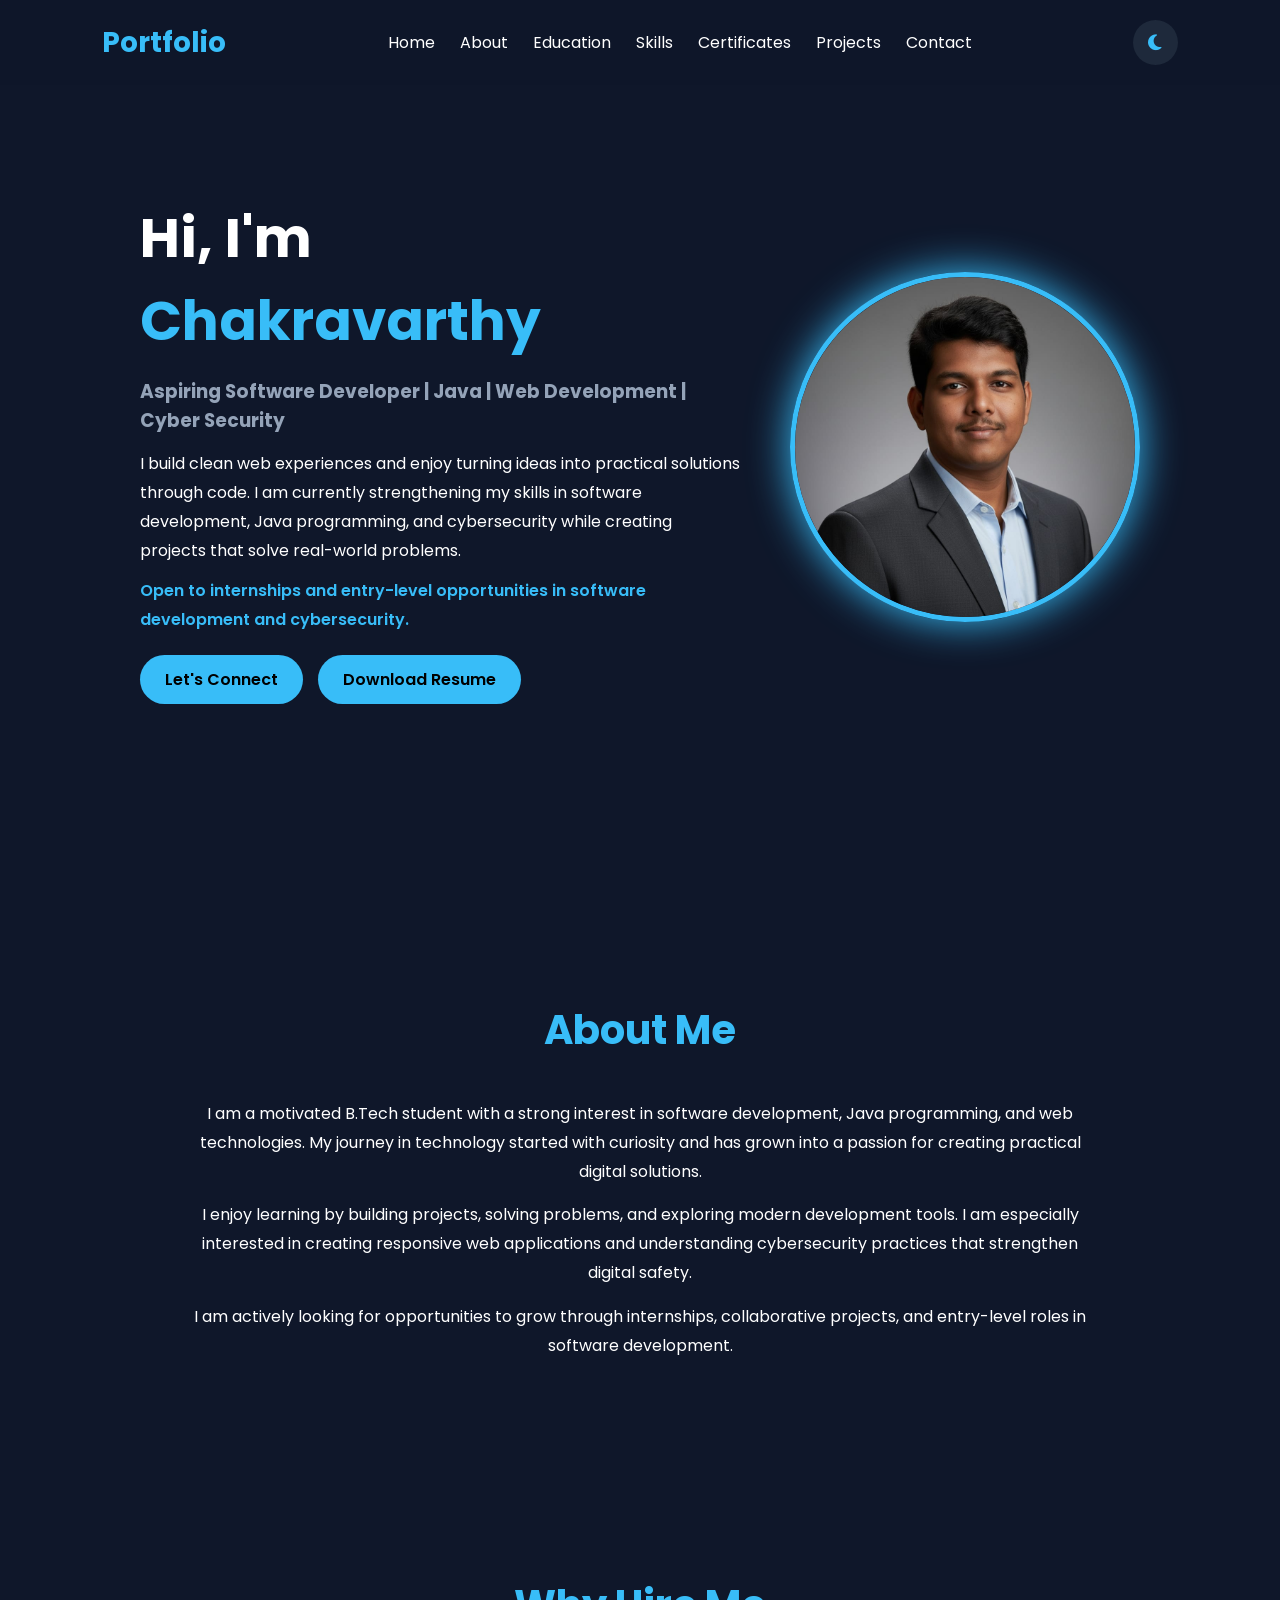
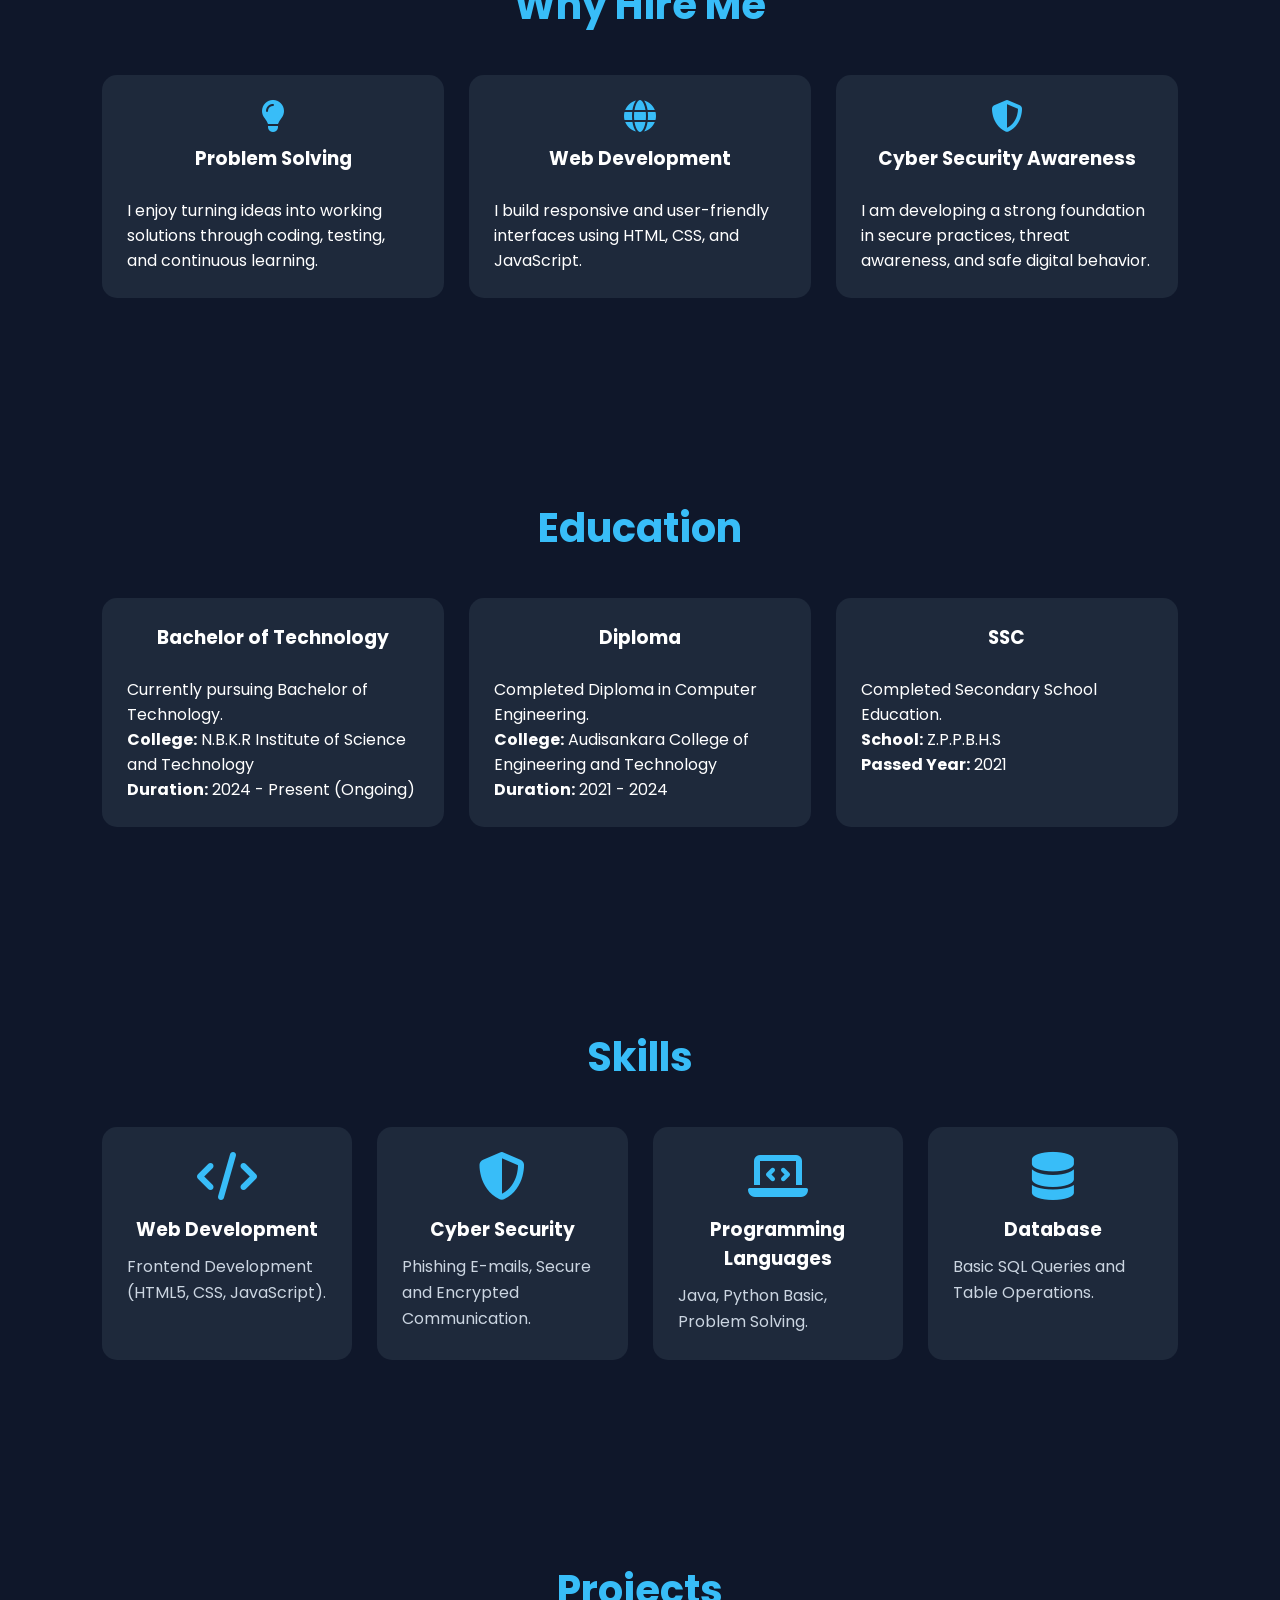
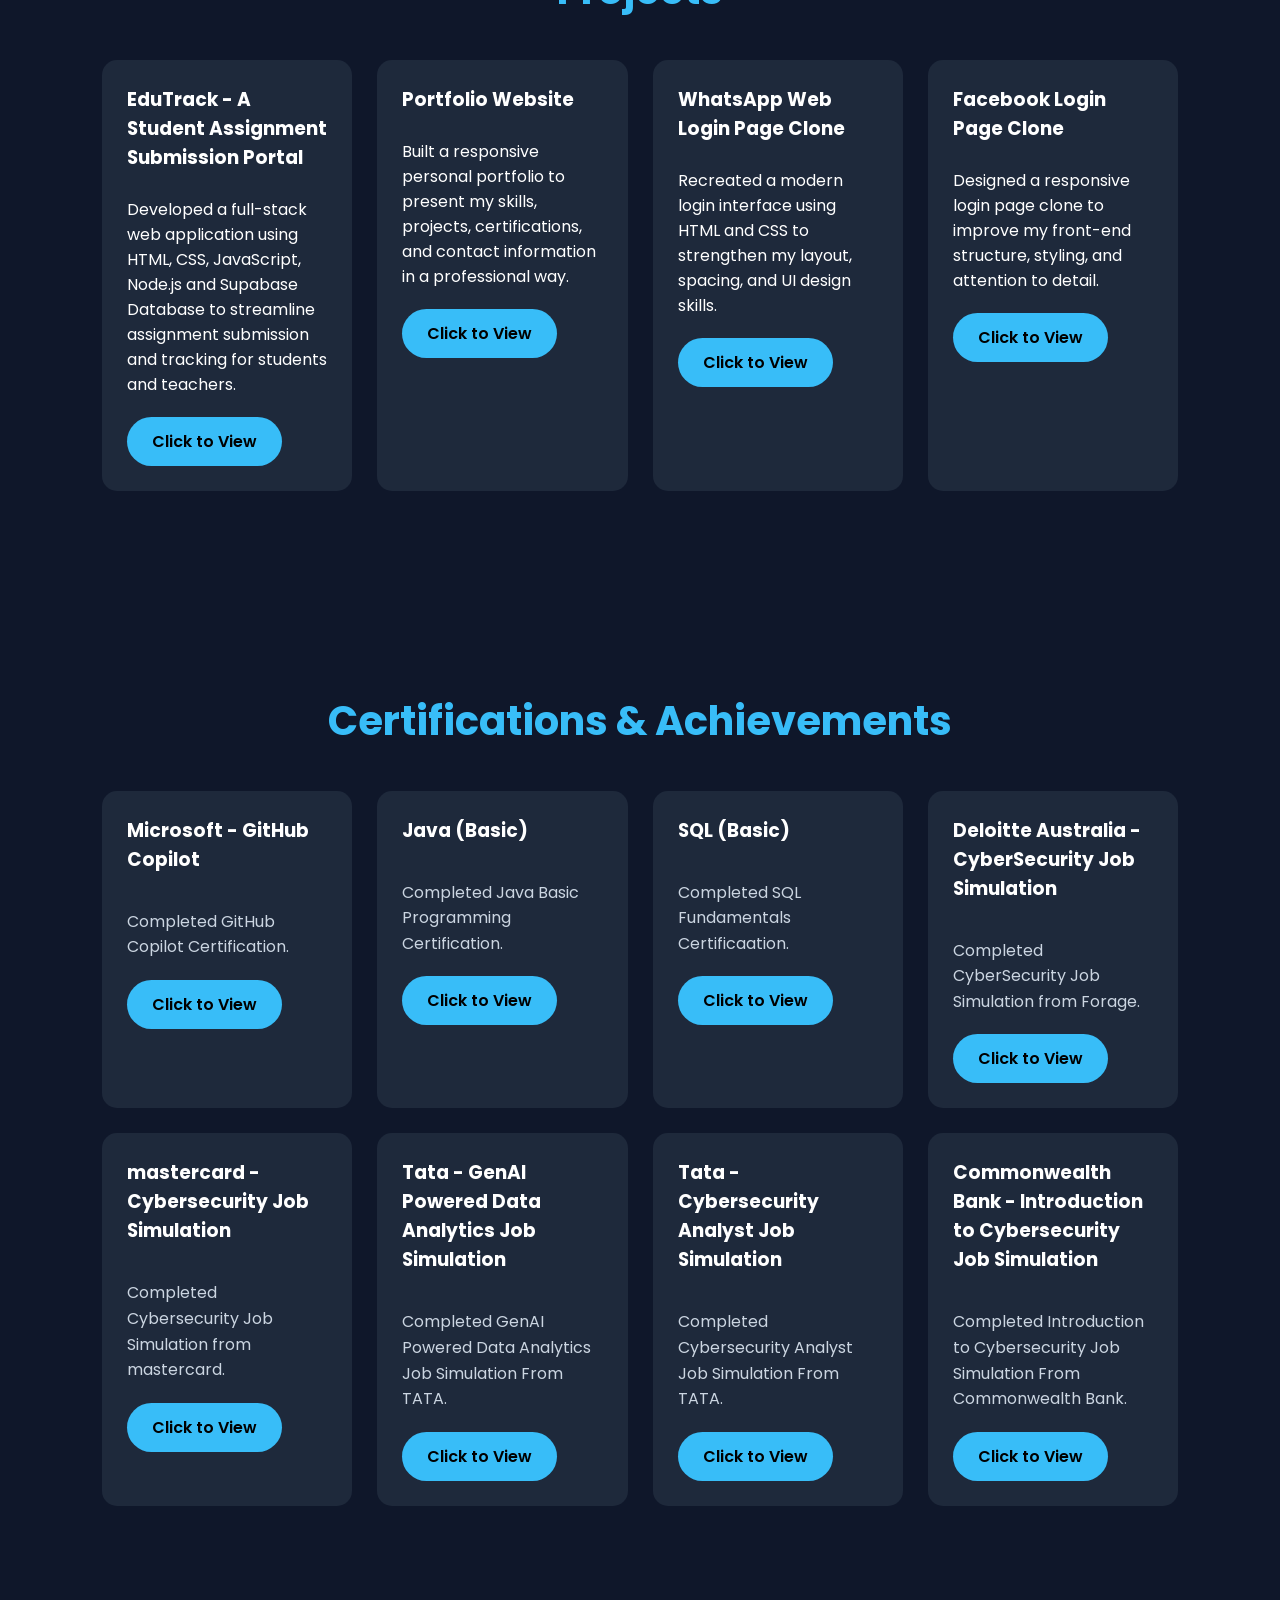
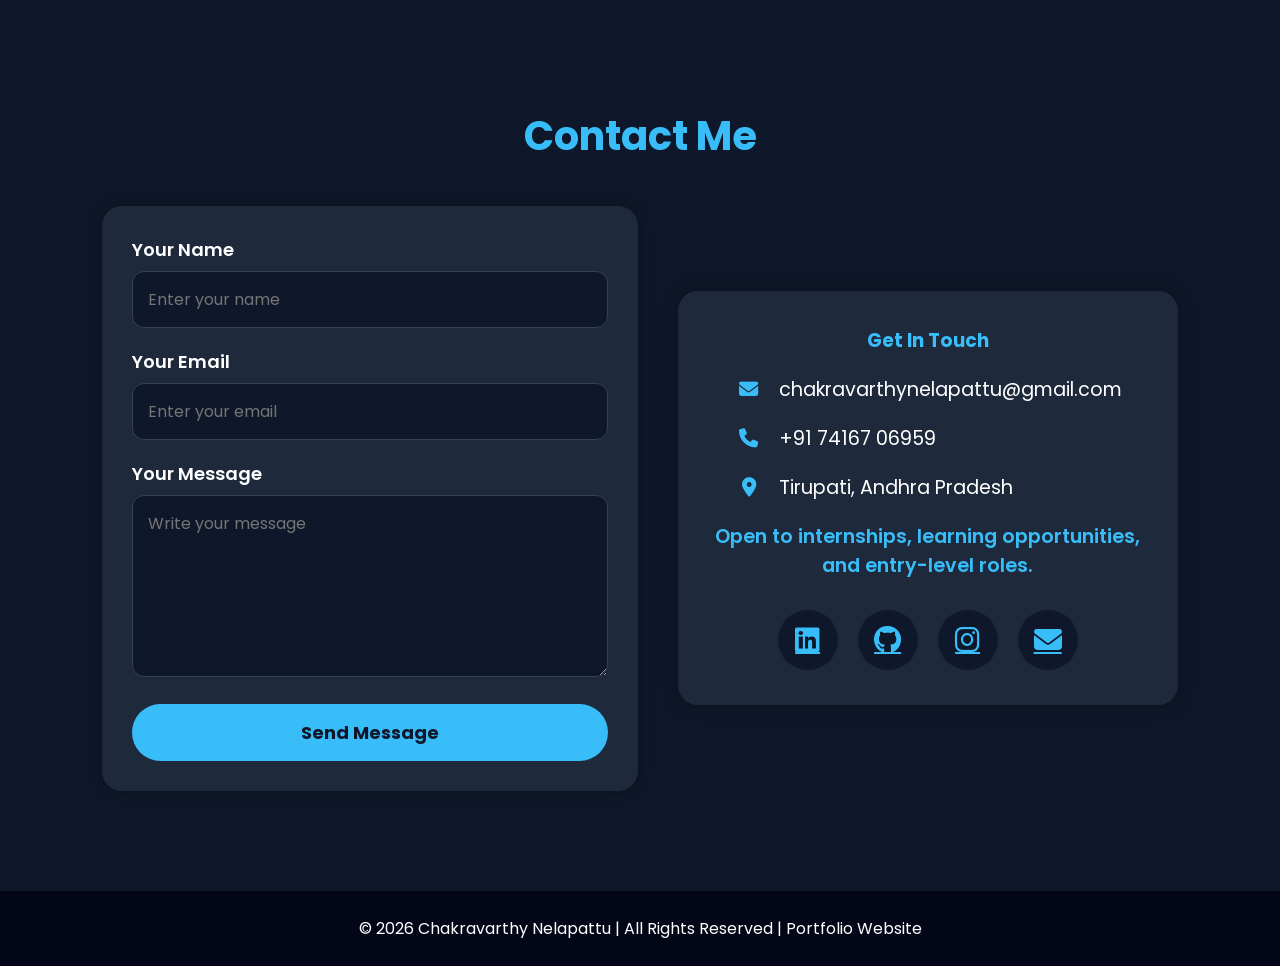
<file: index.html>
<!DOCTYPE html>
<html lang="en">
<head>
    <meta charset="UTF-8">
    <meta name="viewport" content="width=device-width, initial-scale=1.0">
    <title>Personal Portfolio</title>

    <link href="https://fonts.googleapis.com/css2?family=Poppins:wght@300;400;500;600;700&display=swap" rel="stylesheet">

    <link rel="stylesheet" href="https://cdnjs.cloudflare.com/ajax/libs/font-awesome/6.5.1/css/all.min.css">

    <link rel="stylesheet" href="https://cdnjs.cloudflare.com/ajax/libs/font-awesome/6.5.1/css/all.min.css">

    <link rel="stylesheet" href="index.css">
</head>
<body>

<script src="index.js" defer></script>

<header>
    <nav>
        <div class="logo">Portfolio</div>

        <ul>
            <li><a href="#home">Home</a></li>
            <li><a href="#about">About</a></li>
            <li><a href="#education">Education</a></li>
            <li><a href="#skills">Skills</a></li>
            <li><a href="#certifications">Certificates</a></li>
            <li><a href="#projects">Projects</a></li>
            <li><a href="#contact">Contact</a></li>
        </ul>

        <!-- Theme Toggle Button -->
        <button id="theme-toggle">
            <i class="fas fa-moon"></i>
        </button>
    </nav>
</header>

<section class="hero" id="home">
    <div class="hero-content">
        <h1>Hi, I'm <br><span>Chakravarthy</span></h1>

        <h3>Aspiring Software Developer | Java | Web Development | Cyber Security</h3>

        <p>
            I build clean web experiences and enjoy turning ideas into practical solutions through code.
            I am currently strengthening my skills in software development, Java programming,
            and cybersecurity while creating projects that solve real-world problems.
        </p>

        <p class="hero-highlight">
            Open to internships and entry-level opportunities in software development and cybersecurity.
        </p>

        <div class="hero-buttons">
            <a href="#contact" class="btn">Let's Connect</a>
            <a href="Chakravarthy_Resume.pdf" class="btn" target="_blank" rel="noopener noreferrer">Download Resume</a>
        </div>
    </div>

    <div class="hero-image">
        <img src="profile.jpeg" alt="Profile Photo">
    </div>
</section>

<section id="about">
    <h2>About Me</h2>

    <div class="about-box">
        <p>
            I am a motivated B.Tech student with a strong interest in software
            development, Java programming, and web technologies. My journey in
            technology started with curiosity and has grown into a passion for
            creating practical digital solutions.
        </p>

        <p>
            I enjoy learning by building projects, solving problems, and exploring
            modern development tools. I am especially interested in creating
            responsive web applications and understanding cybersecurity practices
            that strengthen digital safety.
        </p>

        <p>
            I am actively looking for opportunities to grow through internships,
            collaborative projects, and entry-level roles in software development.
        </p>
    </div>
</section>

<section id="highlights">
    <h2>Why Hire Me</h2>

    <div class="highlights-container">
        <div class="highlight-card">
            <i class="fas fa-lightbulb"></i>
            <h3>Problem Solving</h3><br>
            <p>I enjoy turning ideas into working solutions through coding, testing, and continuous learning.</p>
        </div>

        <div class="highlight-card">
            <i class="fas fa-globe"></i>
            <h3>Web Development</h3><br>
            <p>I build responsive and user-friendly interfaces using HTML, CSS, and JavaScript.</p>
        </div>

        <div class="highlight-card">
            <i class="fas fa-shield-alt"></i>
            <h3>Cyber Security Awareness</h3><br>
            <p>I am developing a strong foundation in secure practices, threat awareness, and safe digital behavior.</p>
        </div>
    </div>
</section>

<section id="education">
    <h2>Education</h2>

    <div class="education-container">

        <div class="education-card">
            <h3>Bachelor of Technology</h3><br>
            <p>Currently pursuing Bachelor of Technology.</p>
            <p><strong>College:</strong> N.B.K.R Institute of Science and Technology</p>
            <p><strong>Duration:</strong> 2024 - Present (Ongoing)</p>
        </div>

        <div class="education-card">
            <h3>Diploma</h3><br>
            <p>Completed Diploma in Computer Engineering.</p>
            <p><strong>College:</strong> Audisankara College of Engineering and Technology</p>
             <p><strong>Duration:</strong> 2021 - 2024</p>
        </div>

        <div class="education-card">
            <h3>SSC</h3><br>
            <p>Completed Secondary School Education.</p>
            <p><strong>School:</strong> Z.P.P.B.H.S</p>
             <p><strong>Passed Year:</strong> 2021</p>
        </div>

    </div>
</section>

<section id="skills">
    <h2>Skills</h2>

    <div class="skills-container">

        <div class="skill-card">
            <i class="fas fa-code skill-icon"></i>
            <h3>Web Development</h3>
            <p>Frontend Development (HTML5, CSS, JavaScript).</p>
        </div>

        <div class="skill-card">
            <i class="fas fa-shield-halved skill-icon"></i>
            <h3>Cyber Security</h3>
            <p>Phishing E-mails, Secure and Encrypted Communication.</p>
        </div>

        <div class="skill-card">
            <i class="fas fa-laptop-code skill-icon"></i>
            <h3>Programming Languages</h3>
            <p>Java, Python Basic, Problem Solving.</p>
        </div>

        <div class="skill-card">
            <i class="fas fa-database skill-icon"></i>
            <h3>Database</h3>
            <p>Basic SQL Queries and Table Operations.</p>
        </div>

    </div>
</section>

<section id="projects">
    <h2>Projects</h2>

    <div class="projects-container">

        <div class="project-card">
            <h3>EduTrack - A Student Assignment Submission Portal</h3><br>

            <p>
                Developed a full-stack web application using HTML, CSS, JavaScript, Node.js and Supabase Database 
                to streamline assignment submission and tracking for students and teachers.
            </p>

            <a href="https://student-management-swart-one.vercel.app/login"
               target="_blank"
               class="btn">
                Click to View
            </a>
        </div>

        <div class="project-card">
            <h3>Portfolio Website</h3><br>

            <p>
                Built a responsive personal portfolio to present my skills, projects,
                certifications, and contact information in a professional way.
            </p>

            <a href="https://chakri-portfolio-hazel.vercel.app"
               target="_blank"
               class="btn">
                Click to View
            </a>
        </div>
        
        <div class="project-card">
            <h3>WhatsApp Web Login Page Clone</h3><br>

            <p>
                Recreated a modern login interface using HTML and CSS to strengthen
                my layout, spacing, and UI design skills.
            </p>

            <a href="http://127.0.0.1:5500/whatsappweb.html"
               target="_blank"
               class="btn">
                Click to View
            </a>
        </div>

        <div class="project-card">
            <h3>Facebook Login Page Clone</h3><br>

            <p>
                Designed a responsive login page clone to improve my front-end structure,
                styling, and attention to detail.
            </p>

            <a href="http://127.0.0.1:5500/fbloginpage.html"
               target="_blank"
               class="btn">
                Click to View
            </a>
        </div>
                
    </div>

</section>

<section id="certifications">
    <h2>Certifications & Achievements</h2>

    <div class="certificate-container">

        <div class="certificate-card">
            <h3>Microsoft - GitHub Copilot</h3><br>
            <p>Completed GitHub Copilot Certification.</p>

            <a href="https://learn.microsoft.com/en-us/users/chakravarthynelapattu-9902/credentials/75fffac4cc0cf9c3?ref=https%3A%2F%2Fwww.linkedin.com%2F"
               target="_blank"
               class="btn">
                Click to View
            </a>
        </div>
        
        <div class="certificate-card">
            <h3>Java (Basic)</h3><br>
            <p>Completed Java Basic Programming Certification.</p>

            <a href="https://www.hackerrank.com/certificates/iframe/f94b5433518d"
               target="_blank"
               class="btn">
                Click to View
            </a>
        </div>

        <div class="certificate-card">
            <h3>SQL (Basic)</h3><br>
            <p>Completed SQL Fundamentals Certificaation.</p>

            <a href="https://www.hackerrank.com/certificates/iframe/0cfacd9400a4"
               target="_blank"
               class="btn">
                Click to View
            </a>
        </div>

        <div class="certificate-card">
            <h3>Deloitte Australia - CyberSecurity Job Simulation</h3><br>
            <p>Completed CyberSecurity Job Simulation from Forage.</p>

            <a href="https://forage-uploads-prod.s3.amazonaws.com/completion-certificates/9PBTqmSxAf6zZTseP/E9pA6qsdbeyEkp3ti_9PBTqmSxAf6zZTseP_BrNcgiC8cd6vaiHsE_1750866242306_completion_certificate.pdf"
               target="_blank"
               class="btn">
                Click to View
            </a>
        </div>

        <div class="certificate-card">
            <h3>mastercard - Cybersecurity Job Simulation</h3><br>
            <p>Completed Cybersecurity Job Simulation from mastercard.</p>

            <a href="https://www.theforage.com/completion-certificates/mfxGwGDp6WkQmtmTf/vcKAB5yYAgvemepGQ_mfxGwGDp6WkQmtmTf_BrNcgiC8cd6vaiHsE_1780552579574_completion_certificate.pdf"
               target="_blank"
               class="btn">
                Click to View
            </a>
        </div>

        <div class="certificate-card">
            <h3>Tata - GenAI Powered Data Analytics Job Simulation</h3><br>
            <p>Completed GenAI Powered Data Analytics Job Simulation From TATA.</p>

            <a href="https://www.theforage.com/completion-certificates/ifobHAoMjQs9s6bKS/gMTdCXwDdLYoXZ3wG_ifobHAoMjQs9s6bKS_BrNcgiC8cd6vaiHsE_1780485459506_completion_certificate.pdf"
               target="_blank"
               class="btn">
                Click to View
            </a>
        </div>

        <div class="certificate-card">
            <h3>Tata - Cybersecurity Analyst Job Simulation</h3><br>
            <p>Completed Cybersecurity Analyst Job Simulation From TATA.</p>

            <a href="https://www.theforage.com/completion-certificates/ifobHAoMjQs9s6bKS/gmf3ypEXBj2wvfQWC_ifobHAoMjQs9s6bKS_BrNcgiC8cd6vaiHsE_1780981384729_completion_certificate.pdf"
               target="_blank"
               class="btn">
                Click to View
            </a>
        </div>

        <div class="certificate-card">
            <h3>Commonwealth Bank - Introduction to Cybersecurity Job Simulation</h3><br>
            <p>Completed Introduction to Cybersecurity Job Simulation From Commonwealth Bank.</p>

            <a href="https://www.theforage.com/completion-certificates/2sNmYuurxgpFYawco/x52Jy9s26xNbZkTQ7_2sNmYuurxgpFYawco_BrNcgiC8cd6vaiHsE_1780637348487_completion_certificate.pdf"
               target="_blank"
               class="btn">
                Click to View
            </a>
        </div>

    </div>
</section>

<section id="contact">

    <h2>Contact Me</h2>

    <div class="contact-container">

        <!-- Left Side Form -->
        <div class="contact-form">
            <form>
                <label>Your Name</label>
                <input type="text" placeholder="Enter your name">

                <label>Your Email</label>
                <input type="email" placeholder="Enter your email">

                <label>Your Message</label>
                <textarea rows="6" placeholder="Write your message"></textarea>

                <button type="submit">Send Message</button>
            </form>
        </div>

        <!-- Right Side Contact Info -->
        <div class="contact-box">

            <div class="contact-details">

                <h3>Get In Touch</h3>

                <p><i class="fas fa-envelope"></i> chakravarthynelapattu@gmail.com</p>
                <p><i class="fas fa-phone"></i> +91 74167 06959</p>
                <p><i class="fas fa-location-dot"></i> Tirupati, Andhra Pradesh</p>
            </div>

            <p class="contact-note">Open to internships, learning opportunities, and entry-level roles.</p>

            <div class="social-icons">
                <a href="https://www.linkedin.com/in/chakravarthy-nelapattu-16696532a" target="_blank" rel="noopener noreferrer"><i class="fab fa-linkedin"></i></a>
                <a href="https://github.com/chakravarthychakri" target="_blank" rel="noopener noreferrer"><i class="fab fa-github"></i></a>
                <a href="https://www.instagram.com/class__beats" target="_blank" rel="noopener noreferrer"><i class="fab fa-instagram"></i></a>
                <a href="mailto:chakravarthynelapattu@gmail.com"><i class="fas fa-envelope"></i></a>
            </div>

        </div>

    </div>

</section>

<footer>
    <p>© 2026 Chakravarthy Nelapattu | All Rights Reserved | Portfolio Website</p>
</footer>

</body>
</html>
</file>
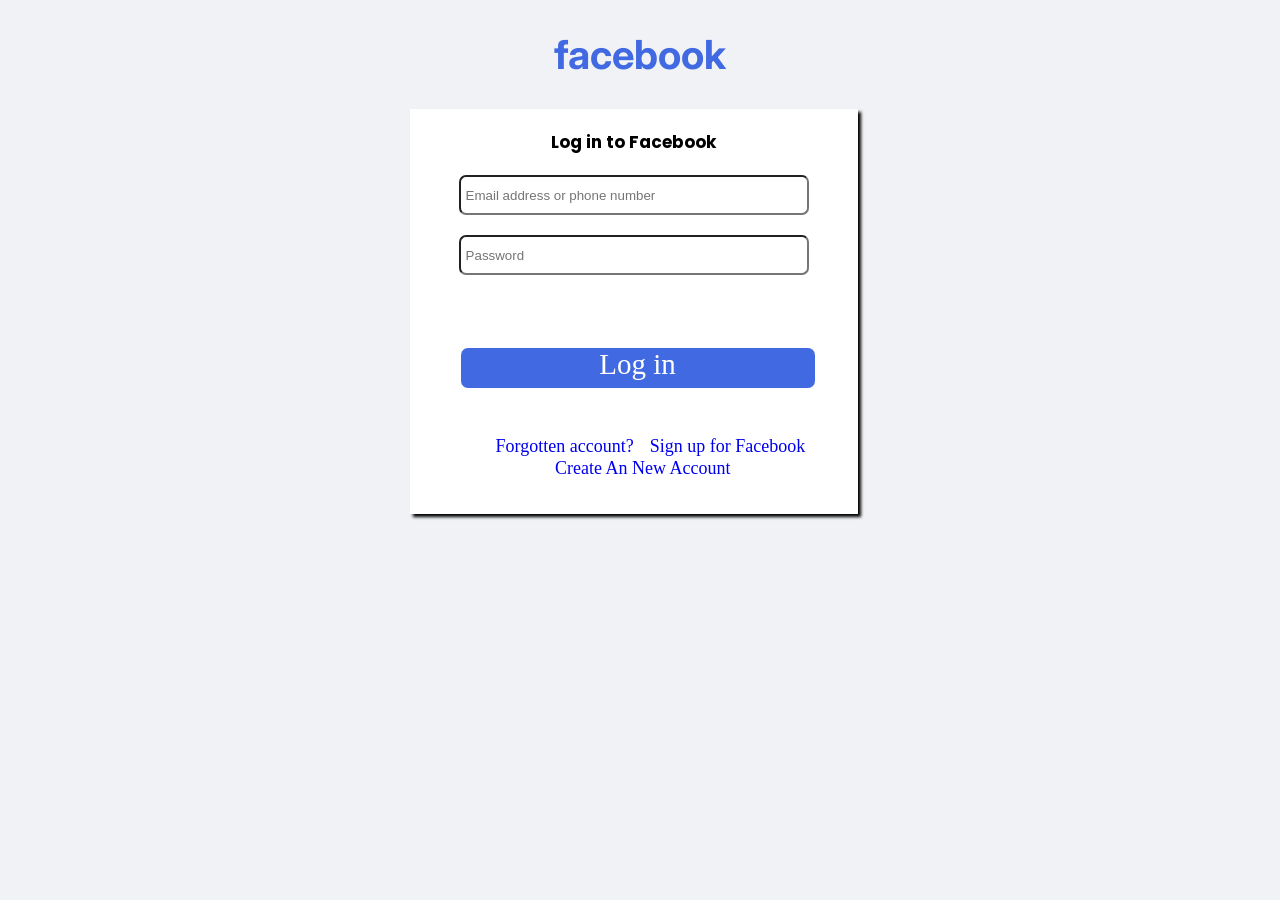
<file: fbloginpage.html>
<!DOCTYPE html>
<html lang="en">
<head>
    <meta charset="UTF-8">
    <meta http-equiv="X-UA-Compatible" content="IE=edge">
    <meta name="viewport" content="width=device-width, initial-scale=1.0">
    <title>Facebook Login Page</title>
    <link rel="stylesheet" href="fbloginpage.css">
</head>
<body>
    <h1>facebook</h1>
    <header>
    <div class="text">
        <h4>Log in to Facebook</h4>
    </div>
    <div class="form">
        <input type="text" placeholder="Email address or phone number"><br>
        <input type="password" placeholder="Password">
    </div>
    <div class="link">
        <a href="#">Log in</a>
    </div>
    <div class="link1">
        <a href="#">Forgotten account?</a>   
        <a href="#">Sign up for Facebook</a>
    </div>
    <div class="link2">
        <a href="#">Create An New Account</a>
    </div>
    </header>
</body>
</html>
</file>
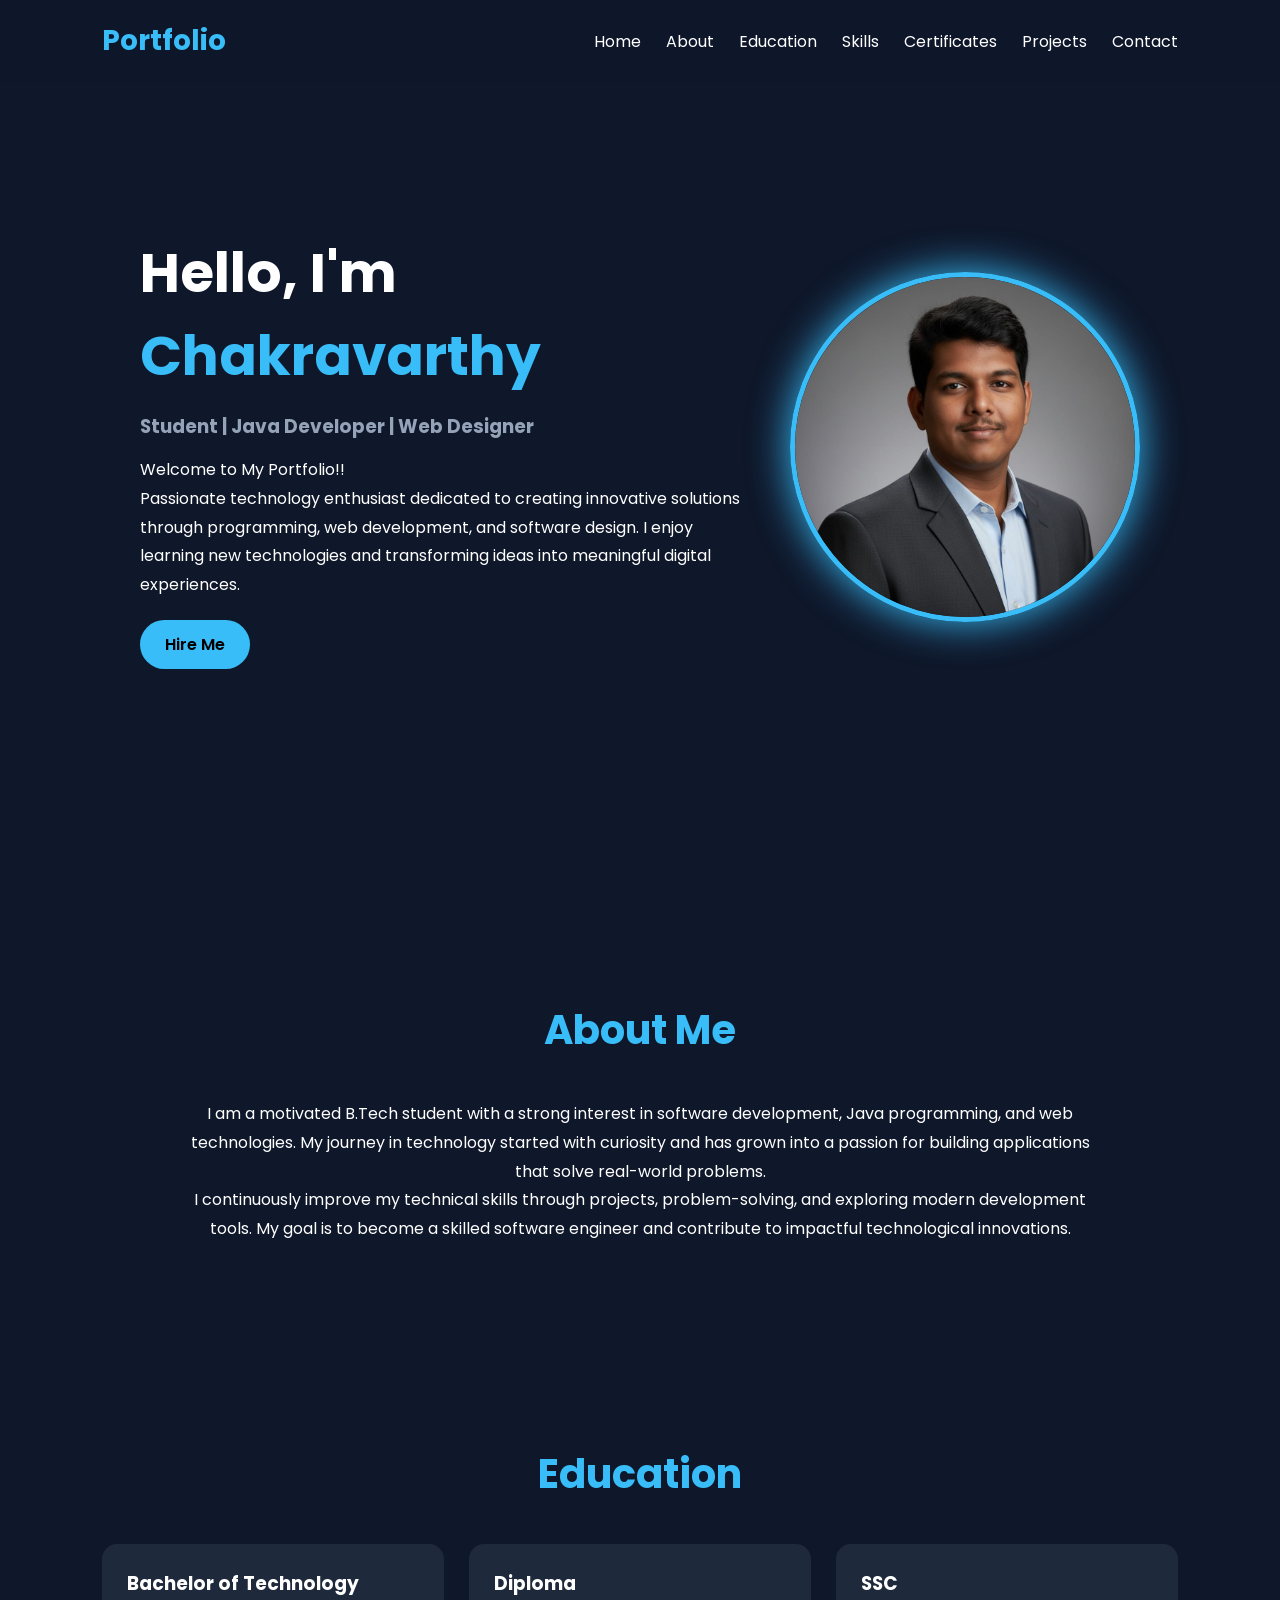
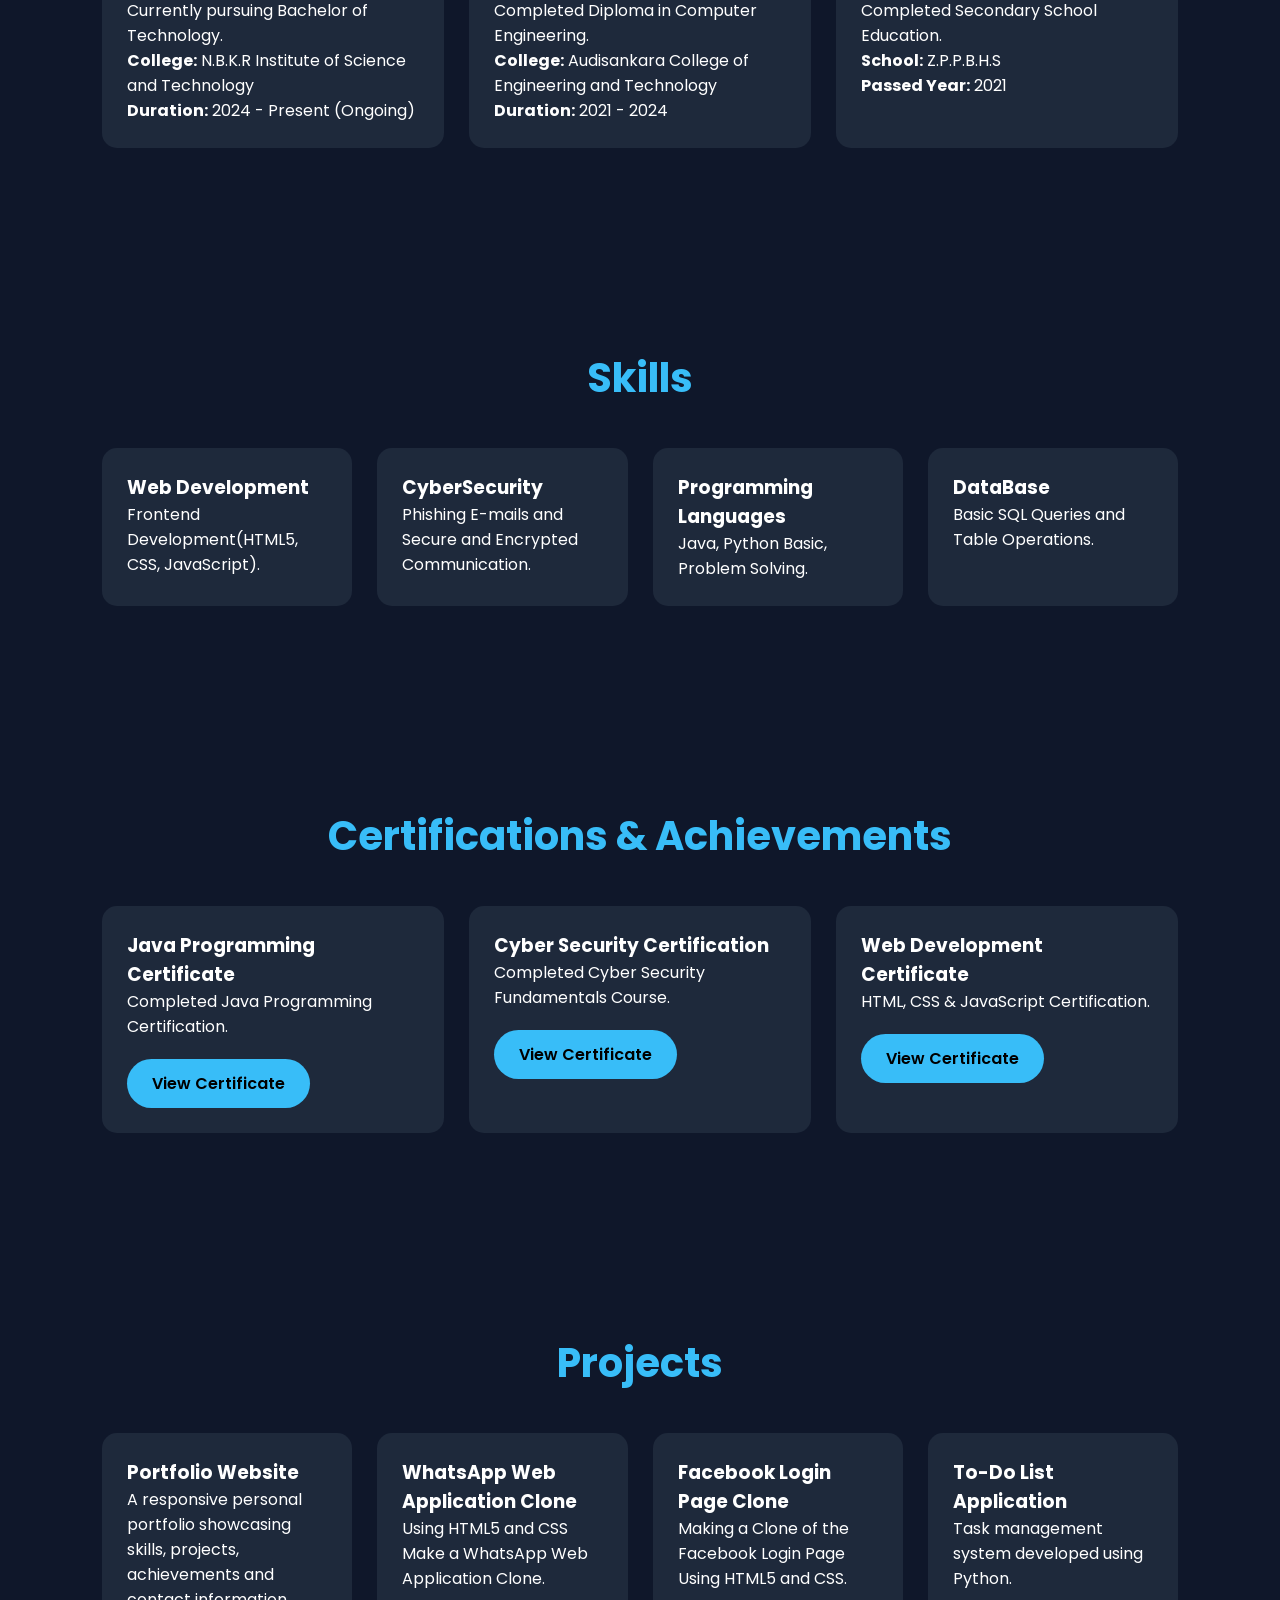
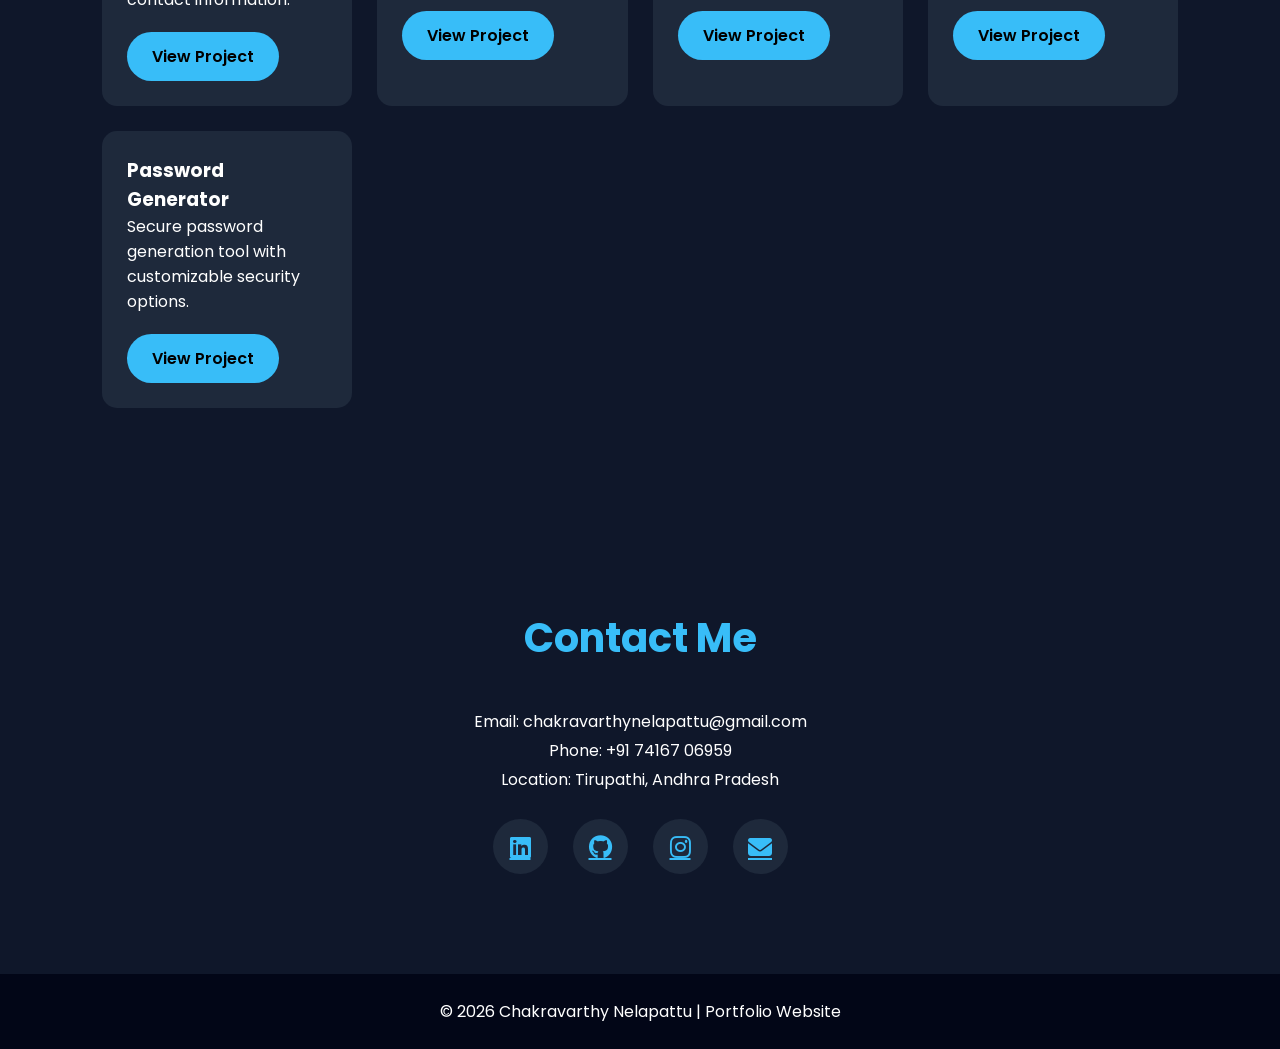
<file: portfolio.html>
<!DOCTYPE html>
<html lang="en">
<head>
    <meta charset="UTF-8">
    <meta name="viewport" content="width=device-width, initial-scale=1.0">
    <title>Personal Portfolio</title>

    <link href="https://fonts.googleapis.com/css2?family=Poppins:wght@300;400;500;600;700&display=swap" rel="stylesheet">

    <link rel="stylesheet" href="https://cdnjs.cloudflare.com/ajax/libs/font-awesome/6.5.1/css/all.min.css">

    <link rel="stylesheet" href="portfolio.css">
</head>
<body>

<header>
    <nav>
        <div class="logo">Portfolio</div>

        <ul>
            <li><a href="#home">Home</a></li>
            <li><a href="#about">About</a></li>
            <li><a href="#education">Education</a></li>
            <li><a href="#skills">Skills</a></li>
            <li><a href="#certifications">Certificates</a></li>
            <li><a href="#projects">Projects</a></li>
            <li><a href="#contact">Contact</a></li>
        </ul>
    </nav>
</header>

<section class="hero" id="home">
    <div class="hero-content">
        <h1>Hello, I'm <span>Chakravarthy</span></h1>

        <h3>Student | Java Developer | Web Designer</h3>

        <p>
            Welcome to My Portfolio!!<br>
            Passionate technology enthusiast dedicated to creating innovative
            solutions through programming, web development, and software design.
            I enjoy learning new technologies and transforming ideas into
            meaningful digital experiences.
        </p>

        <a href="#contact" class="btn">Hire Me</a>
    </div>

    <div class="hero-image">
        <img src="profile.jpg.jpeg" alt="Profile Photo">
    </div>
</section>

<section id="about">
    <h2>About Me</h2>

    <div class="about-box">
        <p>
            I am a motivated B.Tech student with a strong interest in software
            development, Java programming, and web technologies. My journey in
            technology started with curiosity and has grown into a passion for
            building applications that solve real-world problems.
        </p>

        <p>
            I continuously improve my technical skills through projects,
            problem-solving, and exploring modern development tools. My goal is
            to become a skilled software engineer and contribute to impactful
            technological innovations.
        </p>
    </div>
</section>

<section id="education">
    <h2>Education</h2>

    <div class="projects-container">

        <div class="project-card">
            <h3>Bachelor of Technology</h3>
            <p>Currently pursuing Bachelor of Technology.</p>
            <p><strong>College:</strong> N.B.K.R Institute of Science and Technology</p>
            <p><strong>Duration:</strong> 2024 - Present (Ongoing)</p>
        </div>

        <div class="project-card">
            <h3>Diploma</h3>
            <p>Completed Diploma in Computer Engineering.</p>
            <p><strong>College:</strong> Audisankara College of Engineering and Technology</p>
             <p><strong>Duration:</strong> 2021 - 2024</p>
        </div>

        <div class="project-card">
            <h3>SSC</h3>
            <p>Completed Secondary School Education.</p>
            <p><strong>School:</strong> Z.P.P.B.H.S</p>
             <p><strong>Passed Year:</strong> 2021</p>
        </div>

    </div>
</section>

<section id="skills">
    <h2>Skills</h2>

    <div class="skills-container">

        <div class="skill-card">
            <h3>Web Development</h3>
            <p>Frontend Development(HTML5, CSS, JavaScript).</p>
        </div>
        
        <div class="skill-card">
            <h3>CyberSecurity</h3>
            <p>Phishing E-mails and Secure and Encrypted Communication.</p>
        </div>

        <div class="skill-card">
            <h3>Programming Languages</h3>
            <p>Java, Python Basic, Problem Solving.</p>
        </div>

        <div class="skill-card">
            <h3>DataBase</h3>
            <p>Basic SQL Queries and Table Operations.</p>
        </div>

    </div>
</section>

<section id="certifications">
    <h2>Certifications & Achievements</h2>

    <div class="projects-container">

        <div class="project-card">
            <h3>Java Programming Certificate</h3>
            <p>Completed Java Programming Certification.</p>

            <a href="certificates/java-certificate.pdf"
               target="_blank"
               class="btn">
                View Certificate
            </a>
        </div>

        <div class="project-card">
            <h3>Cyber Security Certification</h3>
            <p>Completed Cyber Security Fundamentals Course.</p>

            <a href="certificates/cybersecurity.pdf"
               target="_blank"
               class="btn">
                View Certificate
            </a>
        </div>

        <div class="project-card">
            <h3>Web Development Certificate</h3>
            <p>HTML, CSS & JavaScript Certification.</p>

            <a href="certificates/webdev.pdf"
               target="_blank"
               class="btn">
                View Certificate
            </a>
        </div>

    </div>
</section>

<section id="projects">
    <h2>Projects</h2>

    <div class="projects-container">

        <div class="project-card">
            <h3>Portfolio Website</h3>

            <p>
                A responsive personal portfolio showcasing skills,
                projects, achievements and contact information.
            </p>

            <a href="http://127.0.0.1:5500/portfolio.html"
               target="_blank"
               class="btn">
                View Project
            </a>
        </div>

        <div class="project-card">
            <h3>WhatsApp Web Application Clone</h3>

            <p>
                Using HTML5 and CSS Make a WhatsApp Web Application Clone.
            </p>

            <a href="http://127.0.0.1:5500/whatsappweb.html"
               target="_blank"
               class="btn">
                View Project
            </a>
        </div>

        <div class="project-card">
            <h3>Facebook Login Page Clone</h3>

            <p>
                Making a Clone of the Facebook Login Page Using HTML5 and CSS.
            </p>

            <a href="http://127.0.0.1:5500/fbloginpage.html"
               target="_blank"
               class="btn">
                View Project
            </a>
        </div>

        <div class="project-card">
            <h3>To-Do List Application</h3>

            <p>
                Task management system developed using Python.
            </p>

            <a href="projects/todo/index.html"
               target="_blank"
               class="btn">
                View Project
            </a>
        </div>

        <div class="project-card">
            <h3>Password Generator</h3>

            <p>
                Secure password generation tool with customizable security options.
            </p>

            <a href="projects/password-generator/index.html"
               target="_blank"
               class="btn">
                View Project
            </a>
        </div>

    </div>
</section>

<section id="contact">
    <h2>Contact Me</h2>

    <div class="contact-box">
        <p>Email: chakravarthynelapattu@gmail.com</p>
        <p>Phone: +91 74167 06959</p>
        <p>Location: Tirupathi, Andhra Pradesh</p>

        <div class="social-icons">

            <a href="https://www.linkedin.com/in/chakravarthy-nelapattu-16696532a" target="_blank">
                <i class="fab fa-linkedin"></i>
            </a>

            <a href="https://github.com/chakravarthychakri" target="_blank">
                <i class="fab fa-github"></i>
            </a>

            <a href="https://www.instagram.com/class__beats" target="_blank">
                <i class="fab fa-instagram"></i>
            </a>

            <a href="mailto:chakravarthynelapattu@gmail.com">
                <i class="fas fa-envelope"></i>
            </a>

        </div>
    </div>
</section>

<footer>
    <p>© 2026 Chakravarthy Nelapattu | Portfolio Website</p>
</footer>

</body>
</html>
</file>
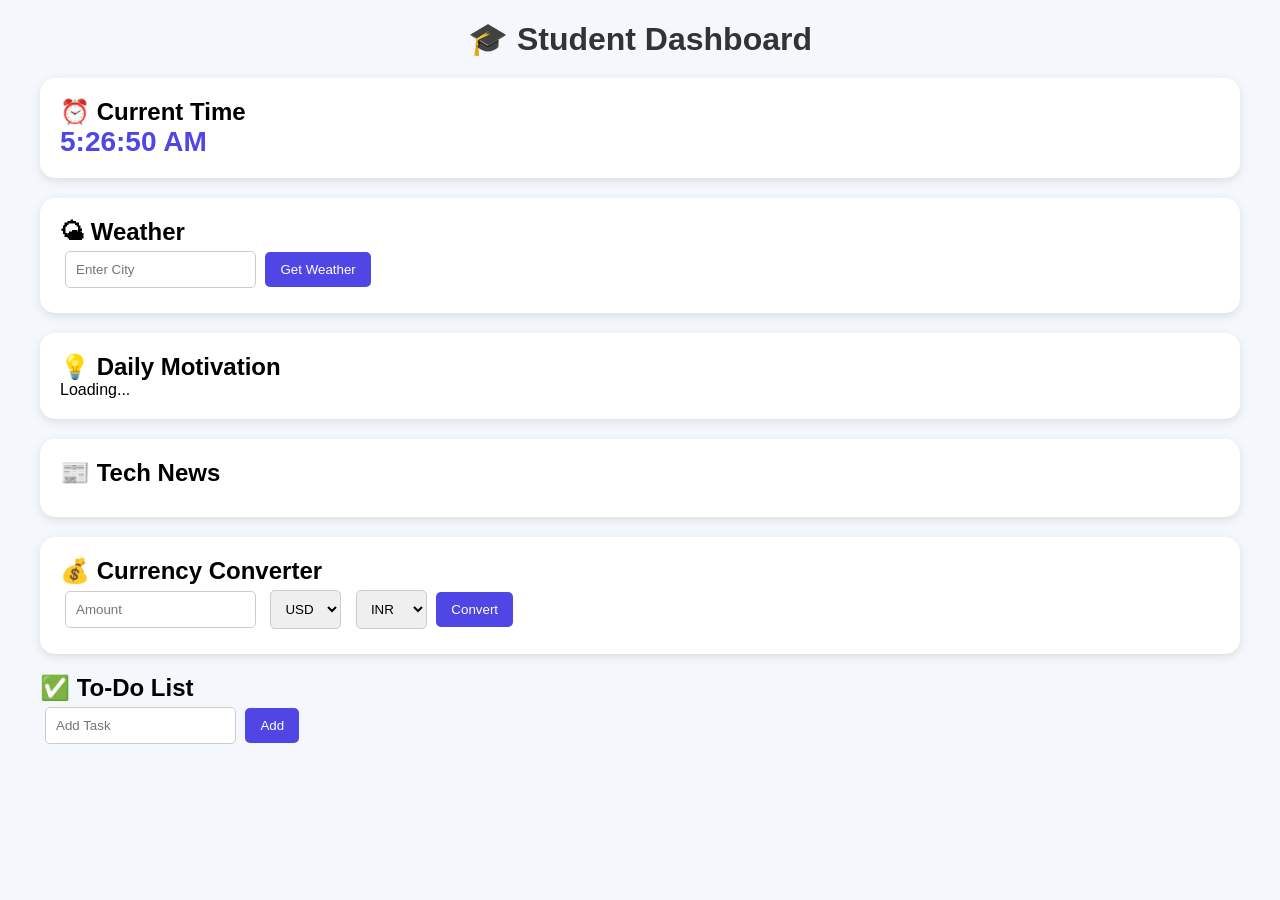
<file: student.html>
<!DOCTYPE html>
<html lang="en">
<head>
<meta charset="UTF-8">
<meta name="viewport" content="width=device-width, initial-scale=1.0">
<title>Student Dashboard</title>
<link rel="stylesheet" href="student.css">
</head>
<body>

<div class="dashboard">

    <h1>🎓 Student Dashboard</h1>

    <div class="clock-card">
        <h2>⏰ Current Time</h2>
        <p id="clock"></p>
    </div>

    <div class="weather-card">
        <h2>🌤 Weather</h2>
        <input type="text" id="city" placeholder="Enter City">
        <button onclick="getWeather()">Get Weather</button>
        <div id="weather"></div>
    </div>

    <div class="quote-card">
        <h2>💡 Daily Motivation</h2>
        <p id="quote">Loading...</p>
    </div>

    <div class="news-card">
        <h2>📰 Tech News</h2>
        <ul id="news"></ul>
    </div>

    <div class="currency-card">
        <h2>💰 Currency Converter</h2>

        <input type="number" id="amount" placeholder="Amount">

        <select id="from">
            <option>USD</option>
            <option>INR</option>
            <option>EUR</option>
        </select>

        <select id="to">
            <option>INR</option>
            <option>USD</option>
            <option>EUR</option>
        </select>

        <button onclick="convertCurrency()">Convert</button>

        <p id="result"></p>
    </div>

    <div class="card todo-card">
        <h2>✅ To-Do List</h2>

        <input type="text" id="taskInput" placeholder="Add Task">
        <button onclick="addTask()">Add</button>

        <ul id="taskList"></ul>
    </div>

</div>

<script src="student.js"></script>

</body>
</html>
</file>
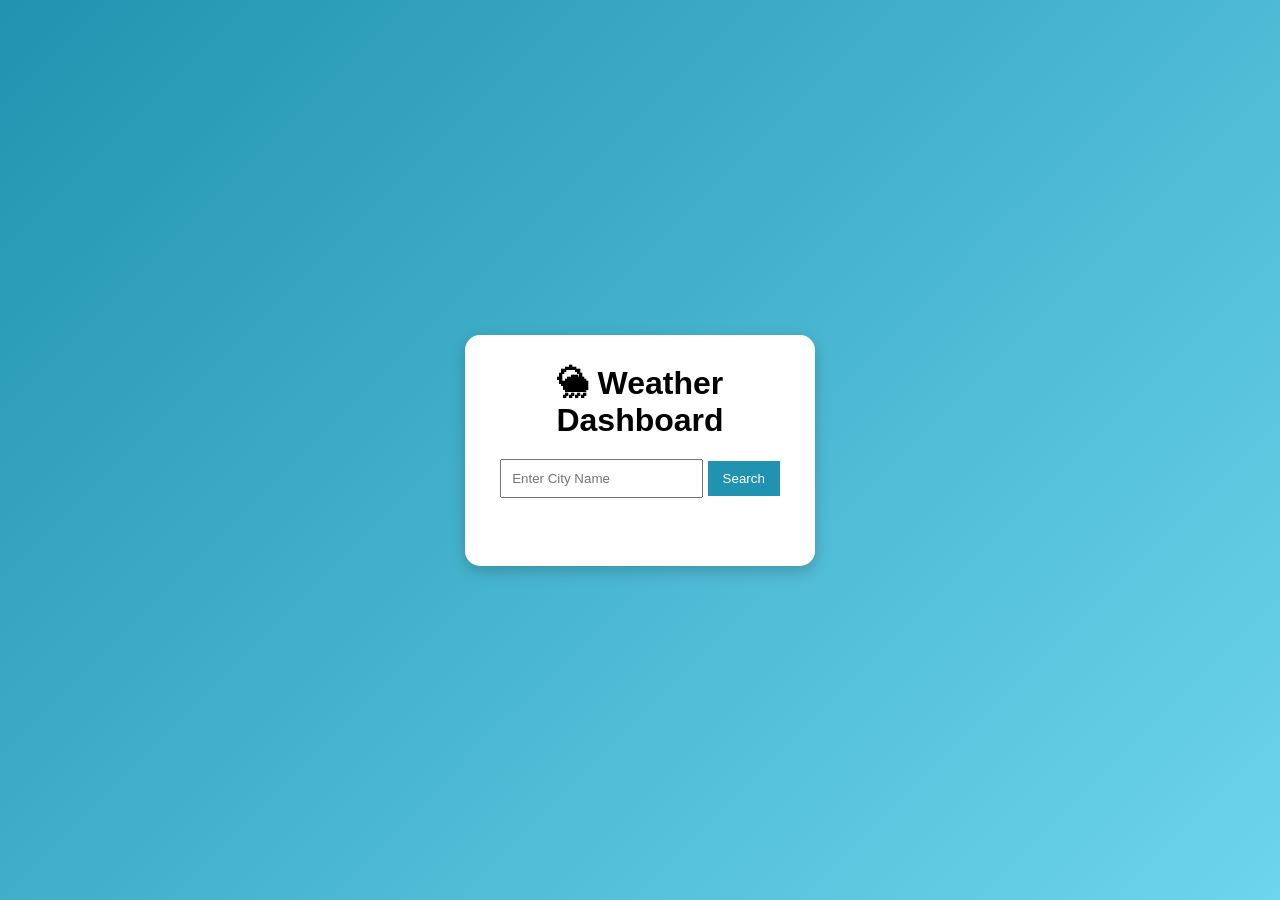
<file: weather.html>
<!DOCTYPE html>
<html lang="en">
<head>
    <meta charset="UTF-8">
    <meta name="viewport" content="width=device-width, initial-scale=1.0">
    <title>Weather Dashboard</title>
    <link rel="stylesheet" href="weather.css">
</head>
<body>

<div class="container">
    <h1>🌦 Weather Dashboard</h1>

    <div class="search-box">
        <input type="text" id="cityInput" placeholder="Enter City Name">
        <button onclick="getWeather()">Search</button>
    </div>

    <div id="weatherCard" class="weather-card">
        <h2 id="city"></h2>
        <img id="icon">
        <p id="temp"></p>
        <p id="humidity"></p>
        <p id="wind"></p>
        <p id="condition"></p>
    </div>
</div>

<script src="weather.js"></script>
</body>
</html>
</file>
<file: index.css>
*{
    margin:0;
    padding:0;
    box-sizing:border-box;
    font-family:'Poppins',sans-serif;
    scroll-behavior:smooth;
}

body{
    background:#0f172a;
    color:white;
    overflow-x:hidden;
}

header{
    position:fixed;
    width:100%;
    top:0;
    z-index:1000;
    background:rgba(15,23,42,0.9);
    backdrop-filter:blur(10px);
}

nav{
    display:flex;
    justify-content:space-between;
    align-items:center;
    padding:20px 8%;
}

.logo{
    font-size:28px;
    font-weight:700;
    color:#38bdf8;
}

nav ul{
    display:flex;
    list-style:none;
    align-items:center;
}

nav ul li{
    margin-left:25px;
}

nav ul li a{
    text-decoration:none;
    color:white;
    transition:0.3s;
}

nav ul li a:hover{
    color:#38bdf8;
}

/* Theme Button */
#theme-toggle{
    margin-left:25px;
    width:45px;
    height:45px;
    border:none;
    border-radius:50%;
    background:#1e293b;
    color:#38bdf8;
    cursor:pointer;
    font-size:18px;
    transition:0.4s;
}

#theme-toggle:hover{
    transform:rotate(180deg);
    background:#38bdf8;
    color:#0f172a;
    box-shadow:0 0 15px #38bdf8;
}

/* ===== LIGHT THEME ===== */

.light-theme{
    background:#f8fafc;
    color:#0f172a;
}

.light-theme header{
    background:rgba(255,255,255,0.95);
}

.light-theme nav ul li a{
    color:#0f172a;
}

.light-theme nav ul li a:hover{
    color:#38bdf8;
}

/* Hero Section */
.light-theme .hero{
    background:#f8fafc;
}

.light-theme .hero-content h3{
    color:#475569;
}

.light-theme .hero-content p{
    color:#334155;
}

/* About Section */
.light-theme .about-box{
    color:#334155;
}

.light-theme .highlight-card{
    background:#ffffff;
    color:#0f172a;
    box-shadow:0 0 15px rgba(0,0,0,0.1);
}

.light-theme .highlight-card p{
    color:#475569;
}

/* Cards */
.light-theme .education-card,
.light-theme .skill-card,
.light-theme .certificate-card,
.light-theme .project-card,
.light-theme .contact-box,
.light-theme .contact-form form{
    background:#ffffff;
    color:#0f172a;
    box-shadow:0 0 15px rgba(0,0,0,0.1);
}

/* Card Paragraphs */
.light-theme .skill-card p,
.light-theme .certificate-card p,
.light-theme .project-card p,
.light-theme .education-card p{
    color:#475569;
}

/* Form */
.light-theme .contact-form label{
    color:#0f172a;
}

.light-theme .contact-form input,
.light-theme .contact-form textarea{
    background:#f1f5f9;
    color:#0f172a;
    border:1px solid #cbd5e1;
}

/* Contact Details */
.light-theme .contact-box p{
    color:#334155;
}

/* Social Icons */
.light-theme .social-icons a{
    background:#e2e8f0;
    color:#38bdf8;
}

.light-theme .social-icons a:hover{
    background:#38bdf8;
    color:white;
}

/* Footer */
.light-theme footer{
    background:#e2e8f0;
    color:#0f172a;
}

/* Theme Button */
.light-theme #theme-toggle{
    background:#e2e8f0;
    color:#0f172a;
}

.hero{
    min-height:100vh;
    display:flex;
    justify-content:center;
    align-items:center;
    padding:100px 8%;
    gap:50px;
    animation:fadeUp 0.8s ease-out;
}

.hero-content{
    max-width:600px;
}

.hero-content h1{
    font-size:55px;
}

.hero-content span{
    color:#38bdf8;
}

.hero-content h3{
    margin:15px 0;
    color:#94a3b8;
}

.hero-content p{
    line-height:1.8;
}

.hero-highlight{
    margin-top:12px;
    color:#38bdf8;
    font-weight:600;
}

.btn{
    display:inline-block;
    margin-top:20px;
    padding:12px 25px;
    background:#38bdf8;
    color:black;
    text-decoration:none;
    border-radius:30px;
    font-weight:600;
    align-items:center;
    transition:0.4s;
}

.btn:hover{
    transform:translateY(-4px) scale(1.03);
    box-shadow:0 0 15px rgba(56,189,248,0.4);
}

.hero-buttons{
    display:flex;
    gap:15px;
    flex-wrap:wrap;
}

.hero-image img{
    width:350px;
    height:350px;
    border-radius:50%;
    object-fit:cover;
    border:5px solid #38bdf8;
    box-shadow:0 0 40px #38bdf8;
    animation:float 3s ease-in-out infinite;
}

section{
    padding:100px 8%;
    animation:fadeUp 0.9s ease-out;
}

h2{
    text-align:center;
    margin-bottom:40px;
    font-size:40px;
    color:#38bdf8;
}

.about-box{
    max-width:900px;
    margin:auto;
    text-align:center;
    line-height:1.8;
}

.about-box p{
    margin-bottom:15px;
}

.highlights-container{
    display:grid;
    grid-template-columns:repeat(auto-fit,minmax(220px,1fr));
    gap:25px;
}

.highlight-card{
    background:#1e293b;
    padding:25px;
    border-radius:15px;
    text-align:center;
    transition:0.4s;
}

.highlight-card i{
    font-size:2rem;
    color:#38bdf8;
    margin-bottom:12px;
}

.highlight-card:hover{
    transform:translateY(-8px);
    box-shadow:0 0 20px #38bdf8;
}

.education-container,
.skills-container,
.certificate-container,
.projects-container{
    display:grid;
    grid-template-columns:repeat(auto-fit,minmax(250px,1fr));
    gap:25px;
}

.education-card,
.skill-card,
.certificate-card,
.project-card,
.highlight-card{
    background:#1e293b;
    padding:25px;
    border-radius:15px;
    text-align:center;
    transition:0.4s;
}

.project-card{
    display:flex;
    flex-direction:column;
    align-items:flex-start;
    text-align:left;
}

.project-card .btn{
    align-self:flex-start;
}

.highlight-card p,
.education-card p,
.certificate-card,
.skill-card p,
.certificate-card p,
.project-card p{
    text-align:left;
}
.education-card:hover,
.skill-card:hover,
.certificate-card:hover,
.project-card:hover,
.highlight-card:hover{
    transform:translateY(-10px) scale(1.01);
    box-shadow:0 0 20px #38bdf8;
}

.skill-icon{
    font-size:3rem;
    color:#38bdf8;
    margin-bottom:15px;
    display:block;
}

.skill-card h3{
    margin-bottom:10px;
}

.skill-card p{
    color:#cbd5e1;
    line-height:1.6;
}

.certificate-card h3{
    margin-bottom:10px;
}

.certificate-card p{
    color:#cbd5e1;
    line-height:1.6;
}

footer{
    text-align:center;
    padding:25px;
    background:#020617;
}

.contact-container{
    display:flex;
    gap:40px;
    align-items:flex-start;
    justify-content:center;
    flex-wrap:wrap;
    margin-top:40px;
}

/* Form */
.contact-form{
    flex:1;
    min-width:350px;
}

.contact-form form{
    background:#1e293b;
    padding:30px;
    border-radius:20px;
    box-shadow:0 0 15px rgba(0,0,0,0.3);
}

.contact-form label{
    display:block;
    margin-bottom:8px;
    font-size:18px;
    font-weight:600;
    color:#fff;
}

.contact-form input,
.contact-form textarea{
    width:100%;
    padding:15px;
    margin-bottom:20px;
    border:1px solid #334155;
    border-radius:12px;
    background:#0f172a;
    color:#fff;
    font-size:16px;
    outline:none;
}

.contact-form input:focus,
.contact-form textarea:focus{
    border-color:#38bdf8;
    box-shadow:0 0 10px rgba(56,189,248,0.4);
}

.contact-form button{
    width:100%;
    padding:15px;
    border:none;
    border-radius:50px;
    background:#38bdf8;
    color:#0f172a;
    font-size:18px;
    font-weight:bold;
    cursor:pointer;
    transition:0.4s;
}

.contact-form button:hover{
    transform:translateY(-5px);
    box-shadow:0 0 20px #38bdf8;
}

/* Contact Info */
.contact-box{
    max-width:500px;
    margin:auto;
    background:#1e293b;
    padding:35px;
    border-radius:20px;
    box-shadow:0 0 20px rgba(0,0,0,0.3);
}

.contact-box p{
    display:flex;
    align-items:center;
    gap:15px;
    margin:20px 0;
    font-size:1.2rem;
}

.contact-note{
    text-align:center;
    color:#38bdf8;
    font-weight:600;
    margin-top:20px;
}

.contact-box p i{
    width:30px;
    color:#38bdf8;
    text-align:center;
}

.contact-details{
    width:fit-content;
    margin:0 auto;
}

.contact-details h3{
    margin-bottom:10px;
    color:#38bdf8;
    justify-content:center;
    text-align:center;
}

.social-icons{
    margin-top:30px;
    display:flex;
    justify-content:center;
    gap:20px;
}

.social-icons a{
    width:60px;
    height:60px;
    display:flex;
    align-items:center;
    justify-content:center;
    background:#0f172a;
    border-radius:50%;
    color:#38bdf8;
    font-size:28px;
    transition:0.4s;
}

.social-icons a:hover{
    transform:translateY(-8px) scale(1.08);
    background:#38bdf8;
    color:#0f172a;
    box-shadow:0 0 20px #38bdf8;
}

@keyframes fadeUp{
    from{
        opacity:0;
        transform:translateY(20px);
    }
    to{
        opacity:1;
        transform:translateY(0);
    }
}

@keyframes float{
    0%, 100%{
        transform:translateY(0px);
    }
    50%{
        transform:translateY(-10px);
    }
}
</file>
<file: fbloginpage.css>
@import url('https://fonts.googleapis.com/css2?family=Inter:wght@700;800&family=Poppins:wght@500&family=Ubuntu:wght@700&display=swap');
*{
    margin: 0%;
    padding: 0%;
}
body{
    background-color: #f0f2f5;
}
h1{
    font-family: 'inter',sans-serif;
    color: royalblue;
    text-align: center;
    text-decoration: none;
    padding-top: 70px;
    padding: 30px;
    font-size:  40px;
}
header{
    justify-content: center;
    text-align: center;
    text-decoration: none;
    background-color: #ffffff;
    position: absolute;
    left: 32%;
    width: 35%;
    height: 45%;
    box-sizing: border-box;
    box-shadow: 3px 3px 3px;

}
.text{
    font-family: 'poppins',sans-serif;
    text-align: center;
    justify-content: center;
    padding: 10px;
    margin-top: 10px;
    font-size: 17px;
}
.form input{
    margin: 10px;
    width: 350px;
    height: 40px;
    box-sizing: border-box;
    border-radius: 7px;
    padding: 5px;
}
.link{
    background-color: royalblue;
    border-radius: 7px;
    margin-left: 51px;
    width: 354px;
    height: 40px;
    box-sizing: border-box;
    text-decoration: none;
    text-align: center;
    position: absolute;
    top: 59%;
}
.link a{
    color: #ffffff;
    text-decoration: none;
    padding: 30px;
    font-size: 29px;
}
.link1{
    position: absolute;
    bottom: 57px;
    left: 80px;
}
.link1 a{
    padding: 6px;
    text-decoration: none;
    font-size: 18px;
}
.link2{
    position: absolute;
    bottom: 35px;
    left: 32%;
    text-align: center;

}
.link2 a{
    padding: 2px;
    text-decoration: none;
    font-size: 18px;
}
</file>
<file: portfolio.css>
*{
    margin:0;
    padding:0;
    box-sizing:border-box;
    font-family:'Poppins',sans-serif;
    scroll-behavior:smooth;
}

body{
    background:#0f172a;
    color:white;
}

header{
    position:fixed;
    width:100%;
    top:0;
    z-index:1000;
    background:rgba(15,23,42,0.9);
    backdrop-filter:blur(10px);
}

nav{
    display:flex;
    justify-content:space-between;
    align-items:center;
    padding:20px 8%;
}

.logo{
    font-size:28px;
    font-weight:700;
    color:#38bdf8;
}

nav ul{
    display:flex;
    list-style:none;
}

nav ul li{
    margin-left:25px;
}

nav ul li a{
    text-decoration:none;
    color:white;
    transition:0.3s;
}

nav ul li a:hover{
    color:#38bdf8;
}

.hero{
    min-height:100vh;
    display:flex;
    justify-content:center;
    align-items:center;
    padding:100px 8%;
    gap:50px;
}

.hero-content{
    max-width:600px;
}

.hero-content h1{
    font-size:55px;
}

.hero-content span{
    color:#38bdf8;
}

.hero-content h3{
    margin:15px 0;
    color:#94a3b8;
}

.hero-content p{
    line-height:1.8;
}

.btn{
    display:inline-block;
    margin-top:20px;
    padding:12px 25px;
    background:#38bdf8;
    color:black;
    text-decoration:none;
    border-radius:30px;
    font-weight:600;
}

.hero-image img{
    width:350px;
    height:350px;
    border-radius:50%;
    object-fit:cover;
    border:5px solid #38bdf8;
    box-shadow:0 0 40px #38bdf8;
}

section{
    padding:100px 8%;
}

h2{
    text-align:center;
    margin-bottom:40px;
    font-size:40px;
    color:#38bdf8;
}

.about-box,
.contact-box{
    max-width:900px;
    margin:auto;
    text-align:center;
    line-height:1.8;
}

.skills-container,
.projects-container{
    display:grid;
    grid-template-columns:repeat(auto-fit,minmax(250px,1fr));
    gap:25px;
}

.skill-card,
.project-card{
    background:#1e293b;
    padding:25px;
    border-radius:15px;
    transition:0.4s;
}

.skill-card:hover,
.project-card:hover{
    transform:translateY(-10px);
    box-shadow:0 0 20px #38bdf8;
}

footer{
    text-align:center;
    padding:25px;
    background:#020617;
}

.social-icons{
    margin-top:25px;
    display:flex;
    justify-content:center;
    gap:25px;
}

.social-icons a{
    width:55px;
    height:55px;
    display:flex;
    align-items:center;
    justify-content:center;
    background:#1e293b;
    border-radius:50%;
    color:#38bdf8;
    font-size:24px;
    transition:0.4s;
}

.social-icons a:hover{
    transform:translateY(-8px);
    background:#38bdf8;
    color:#0f172a;
    box-shadow:0 0 20px #38bdf8;
}
</file>
<file: student.css>
*{
margin:0;
padding:0;
box-sizing:border-box;
font-family:'Segoe UI',sans-serif;
}

body{
background:#f4f7fc;
padding:20px;
}

.dashboard{
max-width:1200px;
margin:auto;
}

h1{
text-align:center;
margin-bottom:20px;
color:#333;
}

.clock-card,
.weather-card,
.currency-card,
.quote-card,
.news-card{
background:white;
padding:20px;
border-radius:15px;
box-shadow:0 3px 10px rgba(0,0,0,.1);
margin-bottom:20px;
}

button{
padding:10px 15px;
border:none;
background:#4f46e5;
color:white;
border-radius:5px;
cursor:pointer;
}

input,select{
padding:10px;
margin:5px;
border:1px solid #ccc;
border-radius:5px;
}

ul{
list-style:none;
margin-top:10px;
}

li{
padding:8px;
background:#eee;
margin-bottom:5px;
border-radius:5px;
}

#clock{
font-size:28px;
font-weight:bold;
color:#4f46e5;
}
</file>
<file: weather.css>
*{
    margin:0;
    padding:0;
    box-sizing:border-box;
    font-family:Arial,sans-serif;
}

body{
    background:linear-gradient(135deg,#2193b0,#6dd5ed);
    display:flex;
    justify-content:center;
    align-items:center;
    height:100vh;
}

.container{
    background:white;
    padding:30px;
    border-radius:15px;
    width:350px;
    text-align:center;
    box-shadow:0 5px 15px rgba(0,0,0,0.2);
}

.search-box{
    margin:20px 0;
}

input{
    padding:10px;
    width:70%;
}

button{
    padding:10px 15px;
    background:#2193b0;
    color:white;
    border:none;
    cursor:pointer;
}

.weather-card{
    margin-top:20px;
}
</file>
